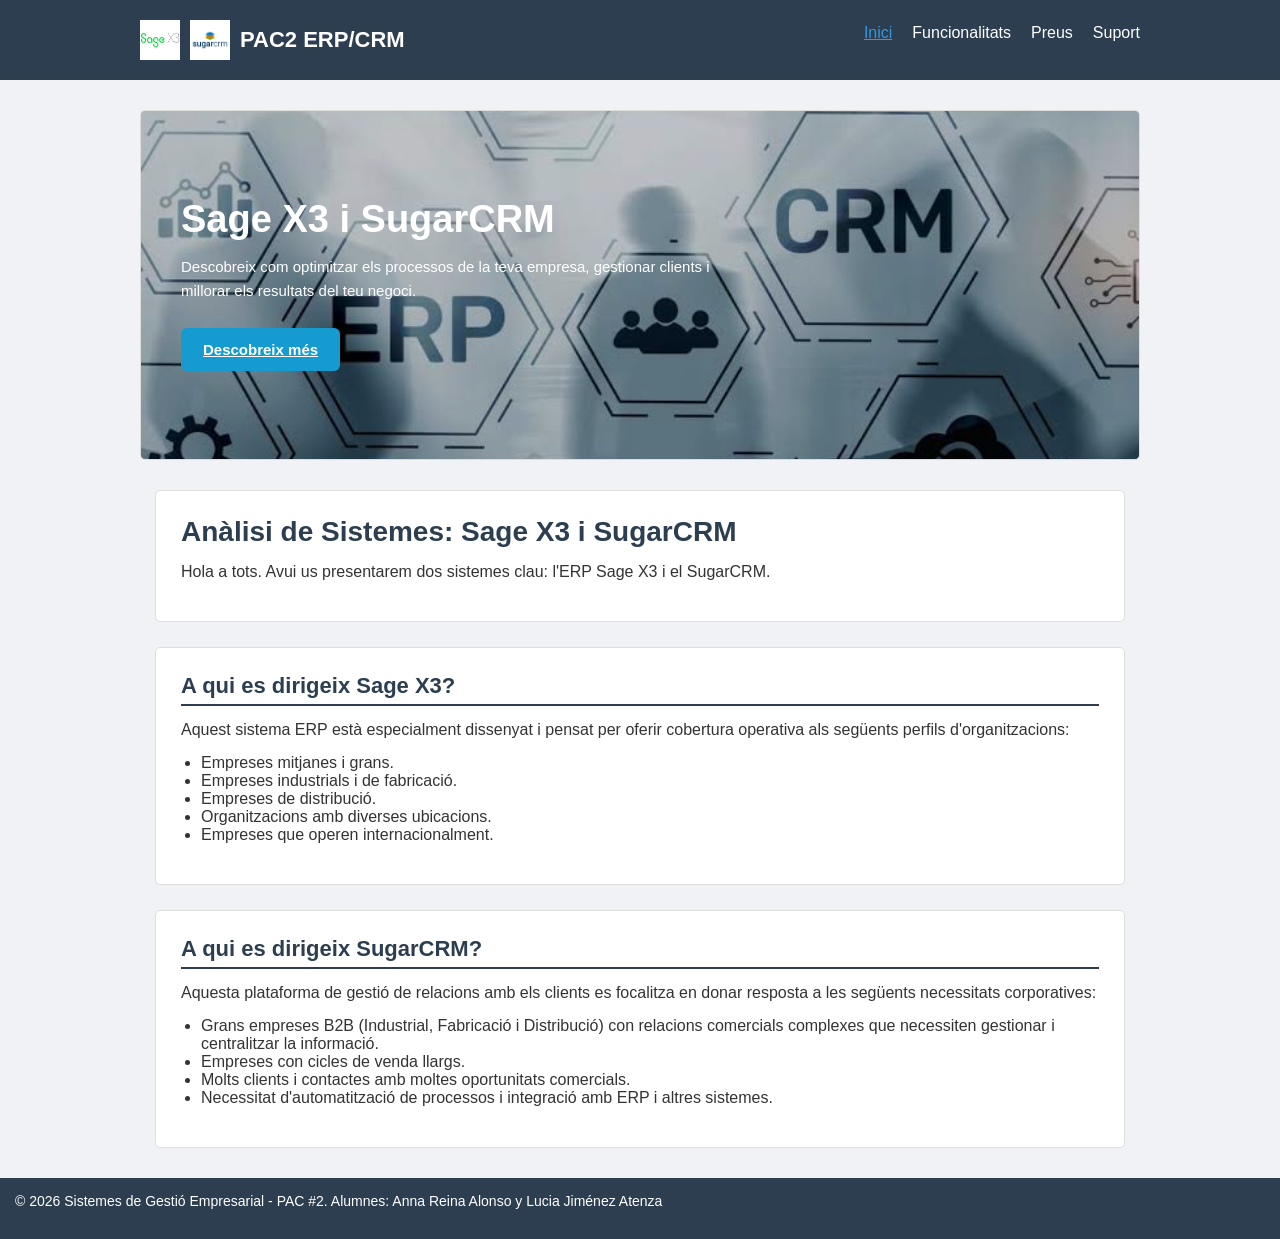
<file: index.html>
<!doctype html>
<html lang="ca">
  <head>
    <meta charset="UTF-8" />
    <meta name="viewport" content="width=device-width, initial-scale=1.0" />
    <title>Inici - Sage X3 i SugarCRM</title>
    <link rel="stylesheet" href="css/style.css" />
  </head>
  <body>
    <header>
      <div class="header-container">
        <div class="logo">
          <img src="img/sagex3.png" alt="Sage X3" />
          <img src="img/sugarcrm.webp" alt="SugarCRM" />
          <span>PAC2 ERP/CRM</span>
        </div>
        <nav>
          <ul>
            <li><a href="index.html" class="active">Inici</a></li>
            <li><a href="./html/features.html">Funcionalitats</a></li>
            <li><a href="./html/pricing.html">Preus</a></li>
            <li><a href="./html/support.html">Suport</a></li>
          </ul>
        </nav>
      </div>
    </header>

<section class="hero">
  <div class="hero-content">
    <h1>Sage X3 i SugarCRM</h1>

    <p>
      Descobreix com optimitzar els processos de la teva empresa,
      gestionar clients i millorar els resultats del teu negoci.
    </p>

    <a href="./html/features.html" class="hero-button">
      Descobreix més
    </a>
  </div>
</section>

<main>
  <section class="intro">
    <h1>Anàlisi de Sistemes: Sage X3 i SugarCRM</h1>
    <p>
      Hola a tots. Avui us presentarem dos sistemes clau:
      l'ERP Sage X3 i el SugarCRM.
    </p>
  </section>


      <section>
        <h2>A qui es dirigeix Sage X3?</h2>
        <p>
          Aquest sistema ERP està especialment dissenyat i pensat per oferir
          cobertura operativa als següents perfils d'organitzacions:
        </p>
        <ul>
          <li>Empreses mitjanes i grans.</li>
          <li>Empreses industrials i de fabricació.</li>
          <li>Empreses de distribució.</li>
          <li>Organitzacions amb diverses ubicacions.</li>
          <li>Empreses que operen internacionalment.</li>
        </ul>
      </section>

      <section>
        <h2>A qui es dirigeix SugarCRM?</h2>
        <p>
          Aquesta plataforma de gestió de relacions amb els clients es focalitza
          en donar resposta a les següents necessitats corporatives:
        </p>
        <ul>
          <li>
            Grans empreses B2B (Industrial, Fabricació i Distribució) con
            relacions comercials complexes que necessiten gestionar i
            centralitzar la informació.
          </li>
          <li>Empreses con cicles de venda llargs.</li>
          <li>Molts clients i contactes amb moltes oportunitats comercials.</li>
          <li>
            Necessitat d'automatització de processos i integració amb ERP i
            altres sistemes.
          </li>
        </ul>
      </section>
    </main>

    <footer>
      <p>
        &copy; 2026 Sistemes de Gestió Empresarial - PAC #2. Alumnes: Anna Reina
        Alonso y Lucia Jiménez Atenza
      </p>
    </footer>
  </body>
</html>
</file>
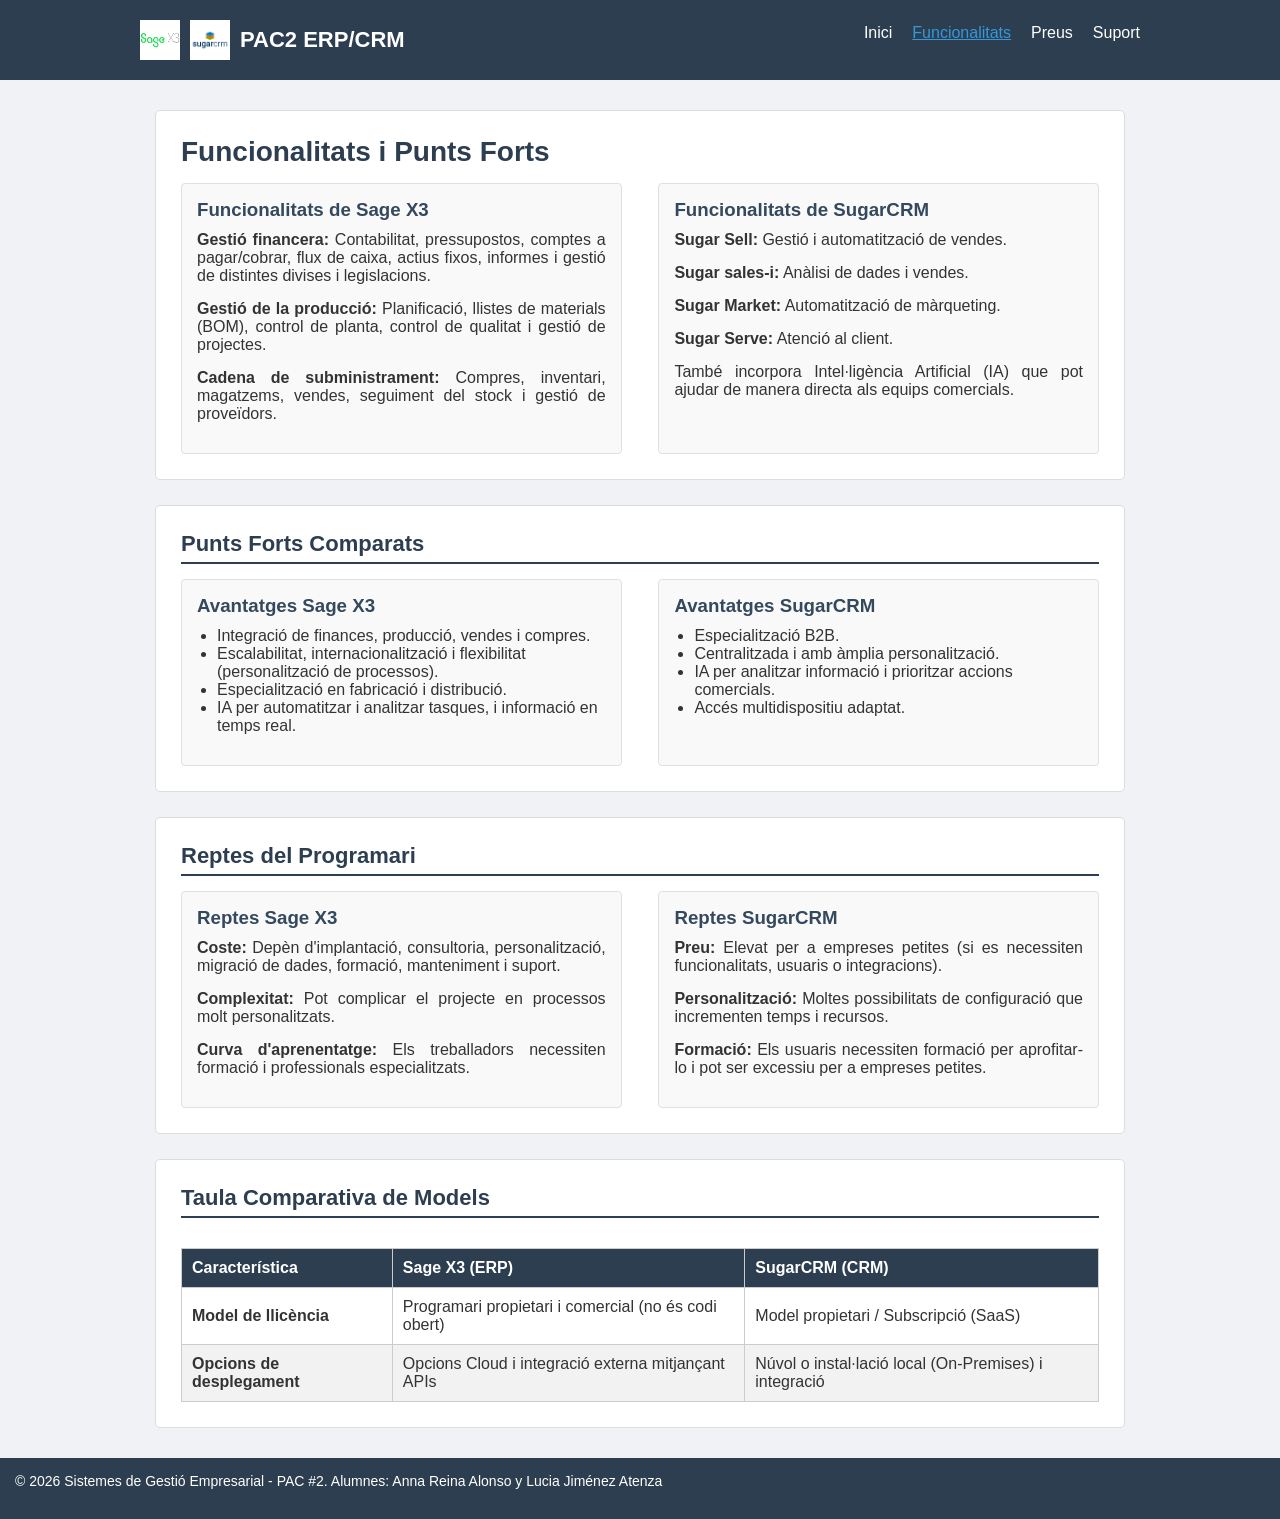
<file: html/features.html>
<!DOCTYPE html>
<html lang="ca">
<head>
    <meta charset="UTF-8">
    <meta name="viewport" content="width=device-width, initial-scale=1.0">
    <title>Funcionalitats - Sage X3 i SugarCRM</title>
    <link rel="stylesheet" href="../css/style.css">
</head>
<body>

    <header>
        <div class="header-container">
            <div class="logo">
                <img src="../img/sagex3.png" alt="Sage X3">
                <img src="../img/sugarcrm.webp" alt="SugarCRM">
                <span>PAC2 ERP/CRM</span>
            </div>
            <nav>
                <ul>
                    <li><a href="../index.html">Inici</a></li>
                    <li><a href="features.html" class="active">Funcionalitats</a></li>
                    <li><a href="pricing.html">Preus</a></li>
                    <li><a href="support.html">Suport</a></li>
                </ul>
            </nav>
        </div>
    </header>

    <main>
        <section>
            <h1>Funcionalitats i Punts Forts</h1>
            <div class="grid-2">
                <div>
                    <h3>Funcionalitats de Sage X3</h3>
                    <p><strong>Gestió financera:</strong> Contabilitat, pressupostos, comptes a pagar/cobrar, flux de caixa, actius fixos, informes i gestió de distintes divises i legislacions.</p>
                    <p><strong>Gestió de la producció:</strong> Planificació, llistes de materials (BOM), control de planta, control de qualitat i gestió de projectes.</p>
                    <p><strong>Cadena de subministrament:</strong> Compres, inventari, magatzems, vendes, seguiment del stock i gestió de proveïdors.</p>
                </div>
                <div>
                    <h3>Funcionalitats de SugarCRM</h3>
                    <p><strong>Sugar Sell:</strong> Gestió i automatització de vendes.</p>
                    <p><strong>Sugar sales-i:</strong> Anàlisi de dades i vendes.</p>
                    <p><strong>Sugar Market:</strong> Automatització de màrqueting.</p>
                    <p><strong>Sugar Serve:</strong> Atenció al client.</p>
                    <p>També incorpora Intel·ligència Artificial (IA) que pot ajudar de manera directa als equips comercials.</p>
                </div>
            </div>
        </section>

        <section>
            <h2>Punts Forts Comparats</h2>
            <div class="grid-2">
                <div class="card">
                    <h3>Avantatges Sage X3</h3>
                    <ul>
                        <li>Integració de finances, producció, vendes i compres.</li>
                        <li>Escalabilitat, internacionalització i flexibilitat (personalització de processos).</li>
                        <li>Especialització en fabricació i distribució.</li>
                        <li>IA per automatitzar i analitzar tasques, i informació en temps real.</li>
                    </ul>
                </div>
                <div class="card">
                    <h3>Avantatges SugarCRM</h3>
                    <ul>
                        <li>Especialització B2B.</li>
                        <li>Centralitzada i amb àmplia personalització.</li>
                        <li>IA per analitzar informació i prioritzar accions comercials.</li>
                        <li>Accés multidispositiu adaptat.</li>
                    </ul>
                </div>
            </div>
        </section>

        <section>
            <h2>Reptes del Programari</h2>
            <div class="grid-2">
                <div class="card">
                    <h3>Reptes Sage X3</h3>
                    <p><strong>Coste:</strong> Depèn d'implantació, consultoria, personalització, migració de dades, formació, manteniment i suport.</p>
                    <p><strong>Complexitat:</strong> Pot complicar el projecte en processos molt personalitzats.</p>
                    <p><strong>Curva d'aprenentatge:</strong> Els treballadors necessiten formació i professionals especialitzats.</p>
                </div>
                <div class="card">
                    <h3>Reptes SugarCRM</h3>
                    <p><strong>Preu:</strong> Elevat per a empreses petites (si es necessiten funcionalitats, usuaris o integracions).</p>
                    <p><strong>Personalització:</strong> Moltes possibilitats de configuració que incrementen temps i recursos.</p>
                    <p><strong>Formació:</strong> Els usuaris necessiten formació per aprofitar-lo i pot ser excessiu per a empreses petites.</p>
                </div>
            </div>
        </section>

        <section class="comparison">
            <h2>Taula Comparativa de Models</h2>
            <div class="table-container">
                <table>
                    <thead>
                        <tr>
                            <th>Característica</th>
                            <th>Sage X3 (ERP)</th>
                            <th>SugarCRM (CRM)</th>
                        </tr>
                    </thead>
                    <tbody>
                        <tr>
                            <td><strong>Model de llicència</strong></td>
                            <td>Programari propietari i comercial (no és codi obert)</td>
                            <td>Model propietari / Subscripció (SaaS)</td>
                        </tr>
                        <tr>
                            <td><strong>Opcions de desplegament</strong></td>
                            <td>Opcions Cloud i integració externa mitjançant APIs</td>
                            <td>Núvol o instal·lació local (On-Premises) i integració</td>
                        </tr>
                    </tbody>
                </table>
            </div>
        </section>
    </main>

    <footer>
        <p>&copy; 2026 Sistemes de Gestió Empresarial - PAC #2. Alumnes: Anna Reina Alonso y Lucia Jiménez Atenza</p>
    </footer>

</body>
</html>
</file>
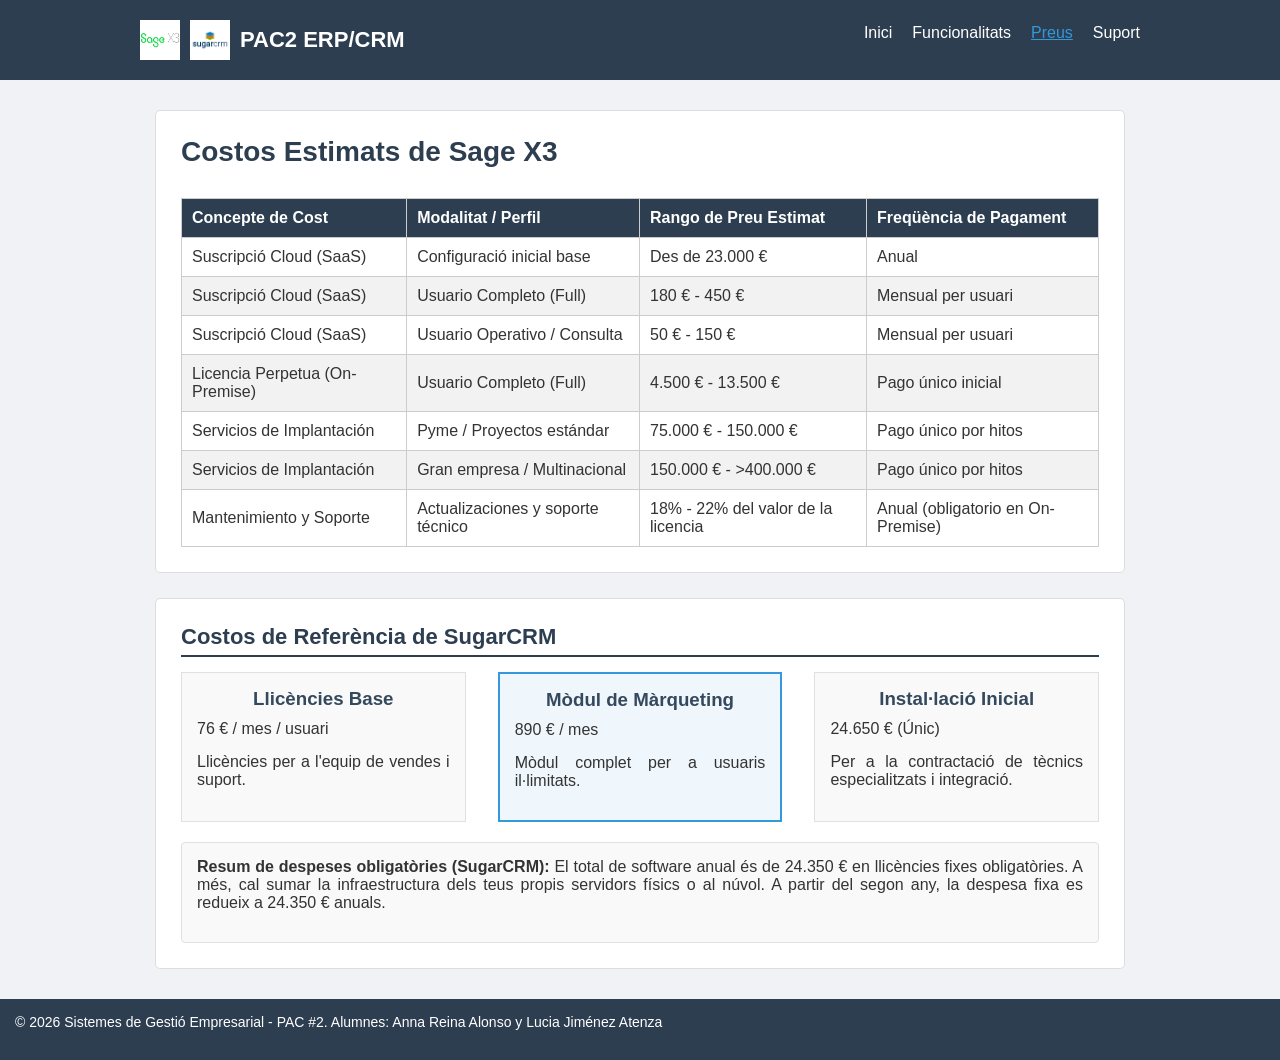
<file: html/pricing.html>
<!DOCTYPE html>
<html lang="ca">
<head>
    <meta charset="UTF-8">
    <meta name="viewport" content="width=device-width, initial-scale=1.0">
    <title>Preus - Sage X3 i SugarCRM</title>
    <link rel="stylesheet" href="../css/style.css">
</head>
<body>

    <header>
        <div class="header-container">
            <div class="logo">
                <img src="../img/sagex3.png" alt="Sage X3">
                <img src="../img/sugarcrm.webp" alt="SugarCRM">
                <span>PAC2 ERP/CRM</span>
            </div>
            <nav>
                <ul>
                    <li><a href="../index.html">Inici</a></li>
                    <li><a href="features.html">Funcionalitats</a></li>
                    <li><a href="pricing.html" class="active">Preus</a></li>
                    <li><a href="support.html">Suport</a></li>
                </ul>
            </nav>
        </div>
    </header>

    <main>
        <section>
            <h1>Costos Estimats de Sage X3</h1>
            <div class="table-container">
                <table>
                    <thead>
                        <tr>
                            <th>Concepte de Cost</th>
                            <th>Modalitat / Perfil</th>
                            <th>Rango de Preu Estimat</th>
                            <th>Freqüència de Pagament</th>
                        </tr>
                    </thead>
                    <tbody>
                        <tr>
                            <td>Suscripció Cloud (SaaS)</td>
                            <td>Configuració inicial base</td>
                            <td>Des de 23.000 €</td>
                            <td>Anual</td>
                        </tr>
                        <tr>
                            <td>Suscripció Cloud (SaaS)</td>
                            <td>Usuario Completo (Full)</td>
                            <td>180 € - 450 €</td>
                            <td>Mensual per usuari</td>
                        </tr>
                        <tr>
                            <td>Suscripció Cloud (SaaS)</td>
                            <td>Usuario Operativo / Consulta</td>
                            <td>50 € - 150 €</td>
                            <td>Mensual per usuari</td>
                        </tr>
                        <tr>
                            <td>Licencia Perpetua (On-Premise)</td>
                            <td>Usuario Completo (Full)</td>
                            <td>4.500 € - 13.500 €</td>
                            <td>Pago único inicial</td>
                        </tr>
                        <tr>
                            <td>Servicios de Implantación</td>
                            <td>Pyme / Proyectos estándar</td>
                            <td>75.000 € - 150.000 €</td>
                            <td>Pago único por hitos</td>
                        </tr>
                        <tr>
                            <td>Servicios de Implantación</td>
                            <td>Gran empresa / Multinacional</td>
                            <td>150.000 € - &gt;400.000 €</td>
                            <td>Pago único por hitos</td>
                        </tr>
                        <tr>
                            <td>Mantenimiento y Soporte</td>
                            <td>Actualizaciones y soporte técnico</td>
                            <td>18% - 22% del valor de la licencia</td>
                            <td>Anual (obligatorio en On-Premise)</td>
                        </tr>
                    </tbody>
                </table>
            </div>
        </section>

        <section>
            <h2>Costos de Referència de SugarCRM</h2>
            <div class="grid-3">
                <div class="card">
                    <h3>Llicències Base</h3>
                    <p class="price">76 € <span>/ mes / usuari</span></p>
                    <p>Llicències per a l'equip de vendes i suport.</p>
                </div>
                <div class="card featured">
                    <h3>Mòdul de Màrqueting</h3>
                    <p class="price">890 € <span>/ mes</span></p>
                    <p>Mòdul complet per a usuaris il·limitats.</p>
                </div>
                <div class="card">
                    <h3>Instal·lació Inicial</h3>
                    <p class="price">24.650 € <span>(Únic)</span></p>
                    <p>Per a la contractació de tècnics especialitzats i integració.</p>
                </div>
            </div>
            <div style="margin-top: 20px; background: #f9f9f9; padding: 15px; border-radius: 4px; border: 1px solid #e0e0e0;">
                <p><strong>Resum de despeses obligatòries (SugarCRM):</strong> El total de software anual és de 24.350 € en llicències fixes obligatòries. A més, cal sumar la infraestructura dels teus propis servidors físics o al núvol. A partir del segon any, la despesa fixa es redueix a 24.350 € anuals.</p>
            </div>
        </section>
    </main>

    <footer>
        <p>&copy; 2026 Sistemes de Gestió Empresarial - PAC #2. Alumnes: Anna Reina Alonso y Lucia Jiménez Atenza</p>
    </footer>

</body>
</html>
</file>
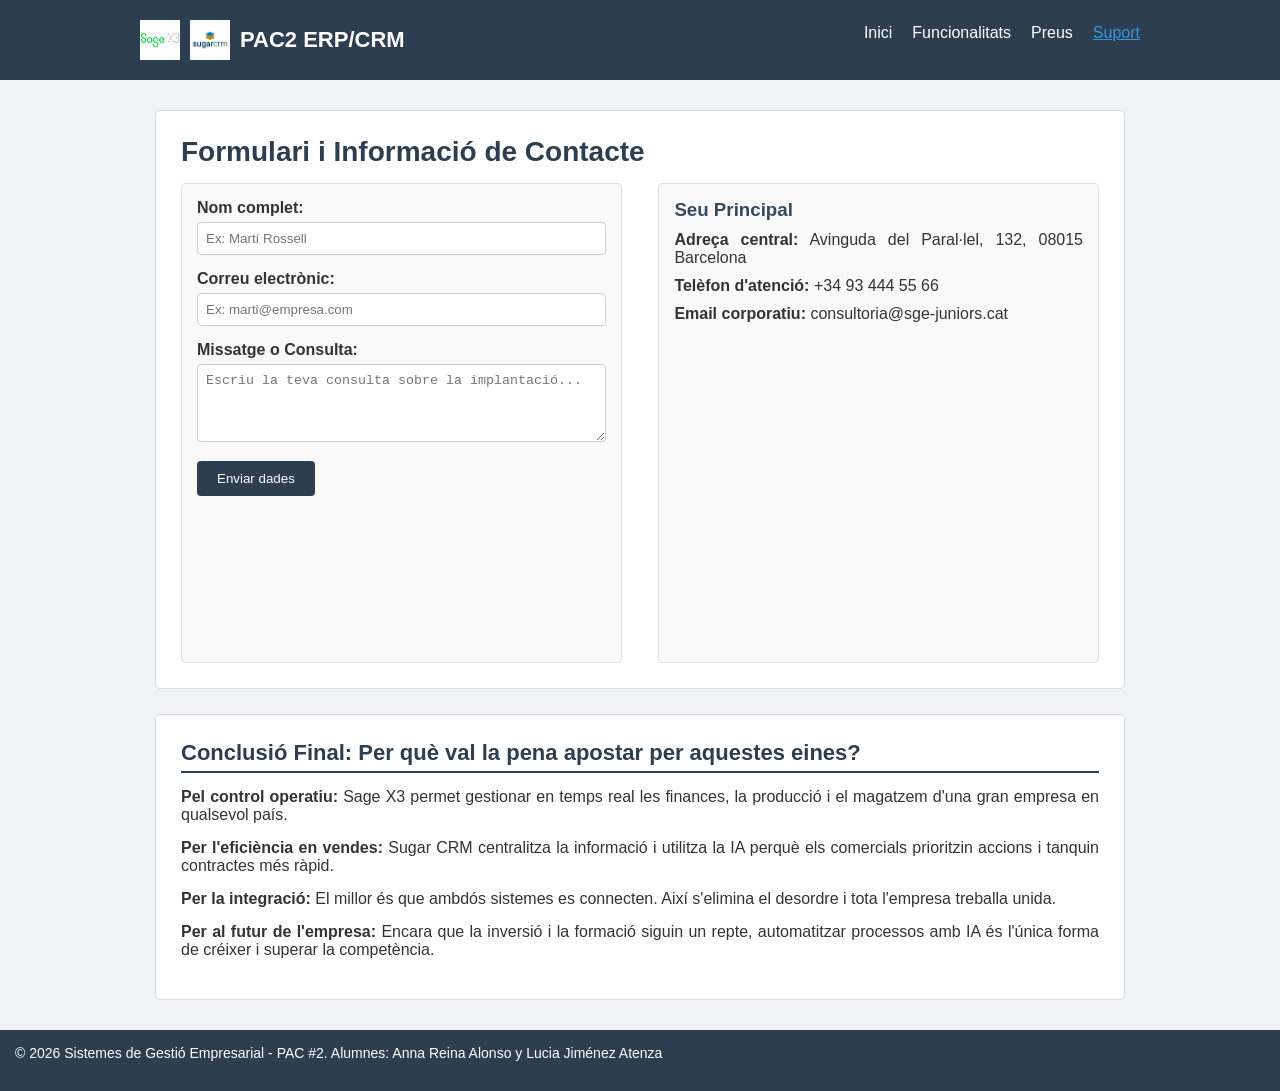
<file: html/support.html>
<!doctype html>
<html lang="ca">
  <head>
    <meta charset="UTF-8" />
    <meta name="viewport" content="width=device-width, initial-scale=1.0" />
    <title>Suport i Conclusió</title>
    <link rel="stylesheet" href="../css/style.css" />
  </head>
  <body>
    <header>
      <div class="header-container">
        <div class="logo">
          <img src="../img/sagex3.png" alt="Sage X3" />
          <img src="../img/sugarcrm.webp" alt="SugarCRM" />
          <span>PAC2 ERP/CRM</span>
        </div>
        <nav>
          <ul>
            <li><a href="../index.html">Inici</a></li>
            <li><a href="features.html">Funcionalitats</a></li>
            <li><a href="pricing.html">Preus</a></li>
            <li><a href="support.html" class="active">Suport</a></li>
          </ul>
        </nav>
      </div>
    </header>

    <main>
      <section>
        <h1>Formulari i Informació de Contacte</h1>
        <div class="grid-2">
          <div class="contact-form">
            <form action="#" method="POST">
              <div class="form-group">
                <label for="name">Nom complet:</label>
                <input
                  type="text"
                  id="name"
                  name="name"
                  required
                  placeholder="Ex: Martí Rossell"
                />
              </div>
              <div class="form-group">
                <label for="email">Correu electrònic:</label>
                <input
                  type="email"
                  id="email"
                  name="email"
                  required
                  placeholder="Ex: marti@empresa.com"
                />
              </div>
              <div class="form-group">
                <label for="message">Missatge o Consulta:</label>
                <textarea
                  id="message"
                  name="message"
                  rows="4"
                  required
                  placeholder="Escriu la teva consulta sobre la implantació..."
                ></textarea>
              </div>
              <button type="submit" class="btn">Enviar dades</button>
            </form>
          </div>

          <div class="contact-info">
            <h3>Seu Principal</h3>
            <p style="margin-bottom: 10px">
              <strong>Adreça central:</strong> Avinguda del Paral·lel, 132,
              08015 Barcelona
            </p>
            <p style="margin-bottom: 10px">
              <strong>Telèfon d'atenció:</strong> +34 93 444 55 66
            </p>
            <p style="margin-bottom: 20px">
              <strong>Email corporatiu:</strong> consultoria@sge-juniors.cat
            </p>

<div id="mapa">
    <iframe
        src="https://maps.google.com/maps?q=Avinguda del Paral·lel, 132,
              08015 Barcelona&t=&z=13&ie=UTF8&iwloc=&output=embed"
        width="100%"
        height="300"
        style="border:0;"
        allowfullscreen=""
        loading="lazy">
    </iframe>
</div>
          </div>
        </div>
      </section>

      <section>
        <h2>
          Conclusió Final: Per què val la pena apostar per aquestes eines?
        </h2>
        <p>
          <strong>Pel control operatiu:</strong> Sage X3 permet gestionar en
          temps real les finances, la producció i el magatzem d'una gran empresa
          en qualsevol país.
        </p>
        <p>
          <strong>Per l'eficiència en vendes:</strong> Sugar CRM centralitza la
          informació i utilitza la IA perquè els comercials prioritzin accions i
          tanquin contractes més ràpid.
        </p>
        <p>
          <strong>Per la integració:</strong> El millor és que ambdós sistemes
          es connecten. Així s'elimina el desordre i tota l'empresa treballa
          unida.
        </p>
        <p>
          <strong>Per al futur de l'empresa:</strong> Encara que la inversió i
          la formació siguin un repte, automatitzar processos amb IA és l'única
          forma de créixer i superar la competència.
        </p>
      </section>
    </main>

    <footer>
      <p>
        &copy; 2026 Sistemes de Gestió Empresarial - PAC #2. Alumnes: Anna Reina
        Alonso y Lucia Jiménez Atenza
      </p>
    </footer>
  </body>
</html>
</file>
<file: css/style.css>
* {
  margin: 0;
  padding: 0;
  box-sizing: border-box;
}

body {
  font-family: Arial, sans-serif;
  background-color: #f0f2f5;
  color: #333333;
}

header {
  background-color: #2c3e50;
  padding: 20px;
  align-items: center; 

}

.header-container {
  display: flex;
  justify-content: space-between;
  align-items: center;
  max-width: 1000px;
  margin: 0 auto;
}

.logo img {
  width: 40px;
  height: 40px;
  object-fit: contain;
  background-color: white;
}

.logo {
  color: #ffffff;
  font-size: 22px;
  font-weight: bold;
  display: flex;
  align-items: center;
  gap: 10px;
}

nav ul {
  list-style: none;
  display: flex;
}

nav ul li {
  margin-left: 20px;
}

nav ul li a {
  color: #ffffff;
  text-decoration: none;
  font-size: 16px;
}

nav ul li a:hover,
nav ul li a.active {
  color: #3498db;
  text-decoration: underline;
}

main {
  max-width: 1000px;
  margin: 30px auto;
  padding: 0 15px;
}

section {
  background-color: #ffffff;
  padding: 25px;
  margin-bottom: 25px;
  border: 1px solid #dddddd;
  border-radius: 5px;
}

h1 {
  color: #2c3e50;
  margin-bottom: 15px;
  font-size: 28px;
}

h2 {
  color: #2c3e50;
  margin-bottom: 15px;
  border-bottom: 2px solid #2c3e50;
  padding-bottom: 5px;
  font-size: 22px;
}

h3 {
  margin-bottom: 10px;
  color: #34495e;
}

p {
  margin-bottom: 15px;
  text-align: justify;
}

ul {
  margin-left: 20px;
  margin-bottom: 15px;
}

.grid-2 {
  display: flex;
  justify-content: space-between;
}

.grid-2 > div,
.grid-2 .card {
  width: 48%;
  background-color: #f9f9f9;
  padding: 15px;
  border: 1px solid #e0e0e0;
  border-radius: 4px;
}

.grid-3 {
  display: flex;
  justify-content: space-between;
}

.grid-3 .card {
  width: 31%;
  background-color: #f9f9f9;
  padding: 15px;
  border: 1px solid #e0e0e0;
  text-align: center;
}

.price-card .price {
  font-size: 24px;
  font-weight: bold;
  color: #e67e22;
  margin: 10px 0;
}

.featured {
  border: 2px solid #3498db !important;
  background-color: #f0f7fc !important;
}

.table-container {
  width: 100%;
  overflow-x: auto;
}

table {
  width: 100%;
  border-collapse: collapse;
  margin-top: 15px;
}

th,
td {
  border: 1px solid #cccccc;
  padding: 10px;
  text-align: left;
}

th {
  background-color: #2c3e50;
  color: #ffffff;
}

tr:nth-child(even) {
  background-color: #f2f2f2;
}

.form-group {
  margin-bottom: 15px;
}

.form-group label {
  display: block;
  margin-bottom: 5px;
  font-weight: bold;
}

.form-group input,
.form-group textarea {
  width: 100%;
  padding: 8px;
  border: 1px solid #cccccc;
  border-radius: 4px;
}

.btn {
  background-color: #2c3e50;
  color: #ffffff;
  padding: 10px 20px;
  border: none;
  border-radius: 4px;
  cursor: pointer;
}

.btn:hover {
  background-color: #34495e;
}

footer {
  background-color: #2c3e50;
  color: #ffffff;
  text-align: center;
  padding: 15px;
  margin-top: 30px;
  font-size: 14px;
}


.hero {
    width: calc(100% - 30px);
    max-width: 1000px;
    height: 350px;

    margin: 30px auto;
    padding: 40px;

    background-image:
        linear-gradient(
            rgba(0, 0, 0, 0.20),
            rgba(0, 0, 0, 0.20)
        ),
        url("../img/image.png");

    background-size: cover;
    background-position: center;
    background-repeat: no-repeat;

    display: flex;
    align-items: center;

    border: 1px solid #dddddd;
    border-radius: 5px;
}

.hero-content {
    max-width: 550px;
    color: white;
}

.hero-content h1 {
    color: white;
    font-size: 38px;
    line-height: 1.1;
    margin-bottom: 15px;
}

.hero-content p {
    color: white;
    font-size: 15px;
    line-height: 1.6;
    margin-bottom: 25px;
    text-align: left;
}

.hero-button {
    display: inline-block;
    background-color: #159bd0;
    color: #ffffff;
    padding: 13px 22px;
    border-radius: 6px;
    font-weight: bold;
    font-size: 15px;
    border: none;
    cursor: pointer;
}





@media (max-width: 768px) {
  .header-container {
    flex-direction: column;
    text-align: center;
  }

  nav ul {
    flex-direction: column;
    margin-top: 15px;
  }

  nav ul li {
    margin: 5px 0;
  }

  .grid-2 {
    flex-direction: column;
  }

  .grid-2 > div,
  .grid-2 .card {
    width: 100%;
    margin-bottom: 15px;
  }

  .grid-3 {
    flex-direction: column;
  }

  .grid-3 .card {
    width: 100%;
    margin-bottom: 15px;
  }

  #mapa {
    width: 100%;
    height: 300px;
    border-radius: 8px;
    overflow: hidden;
  }

  #mapa iframe {
    width: 100%;
    height: 100%;
    border: 0;
  }

}
</file>
